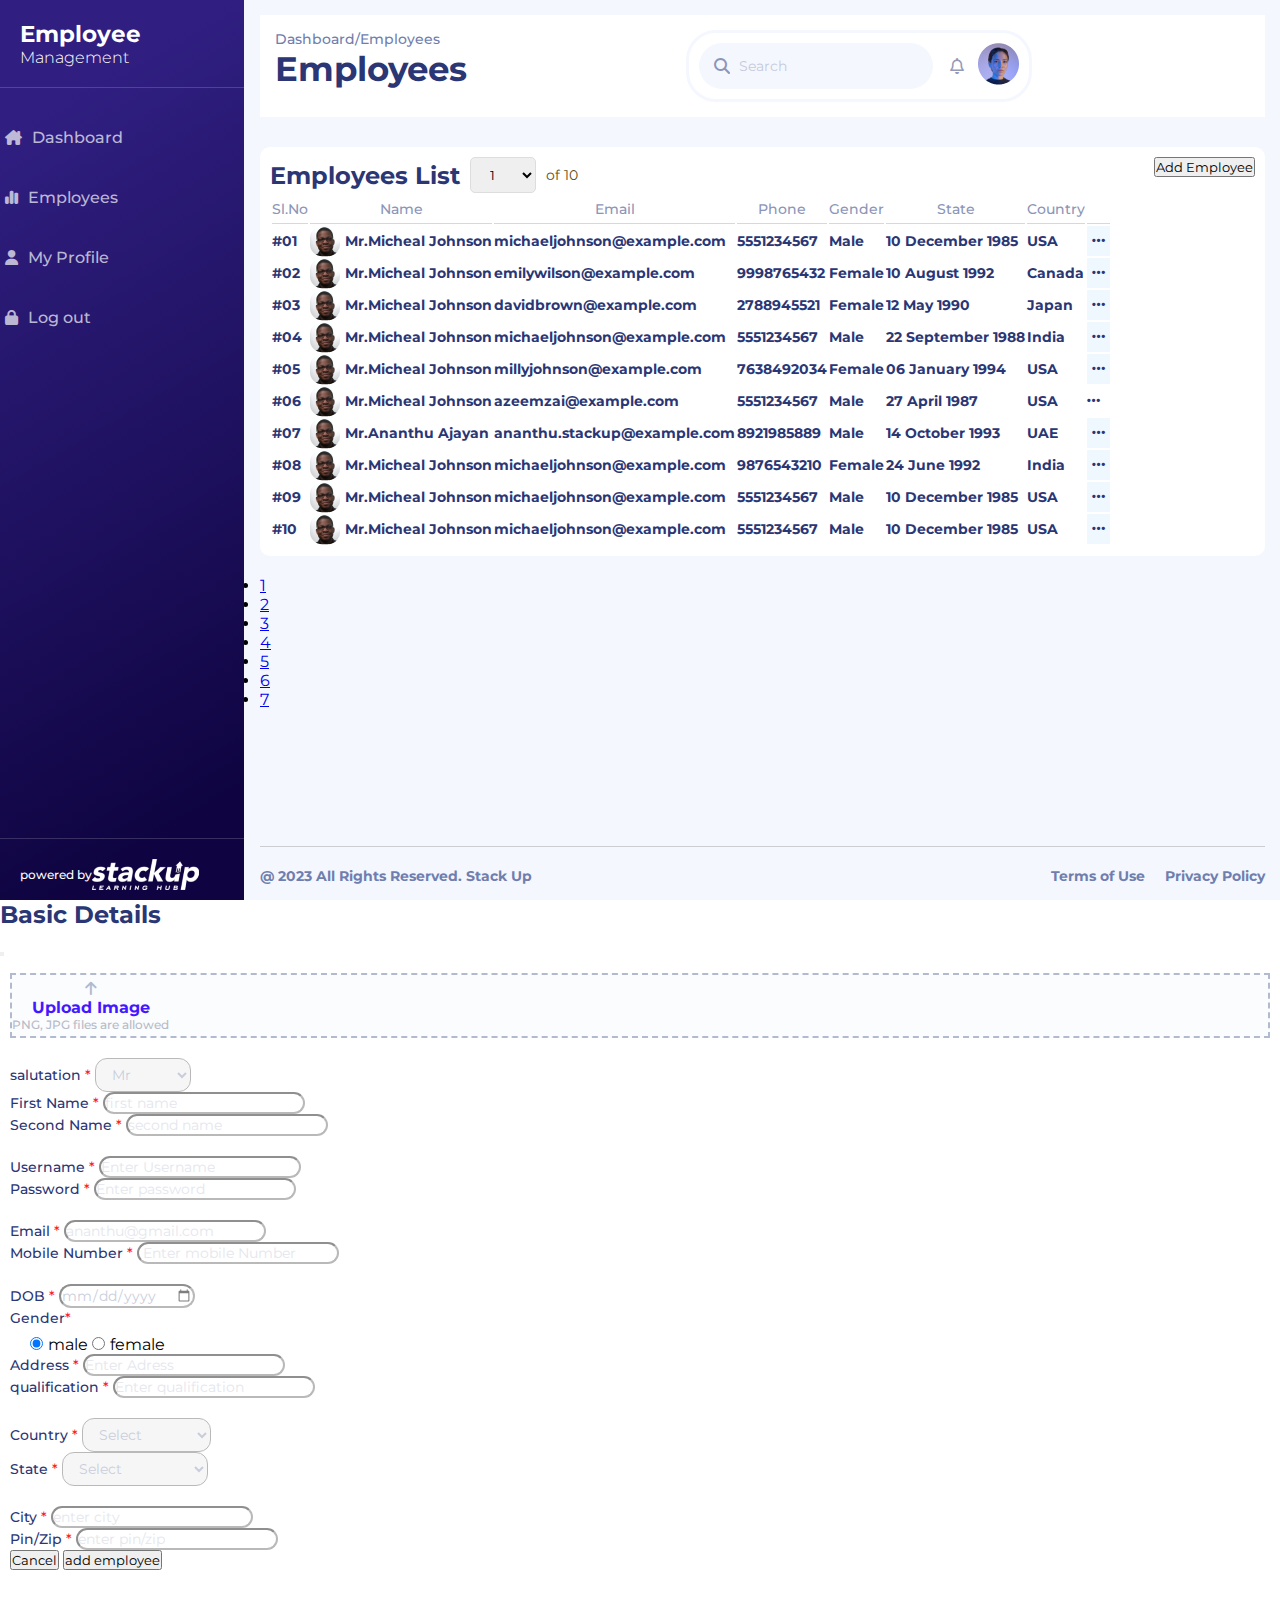
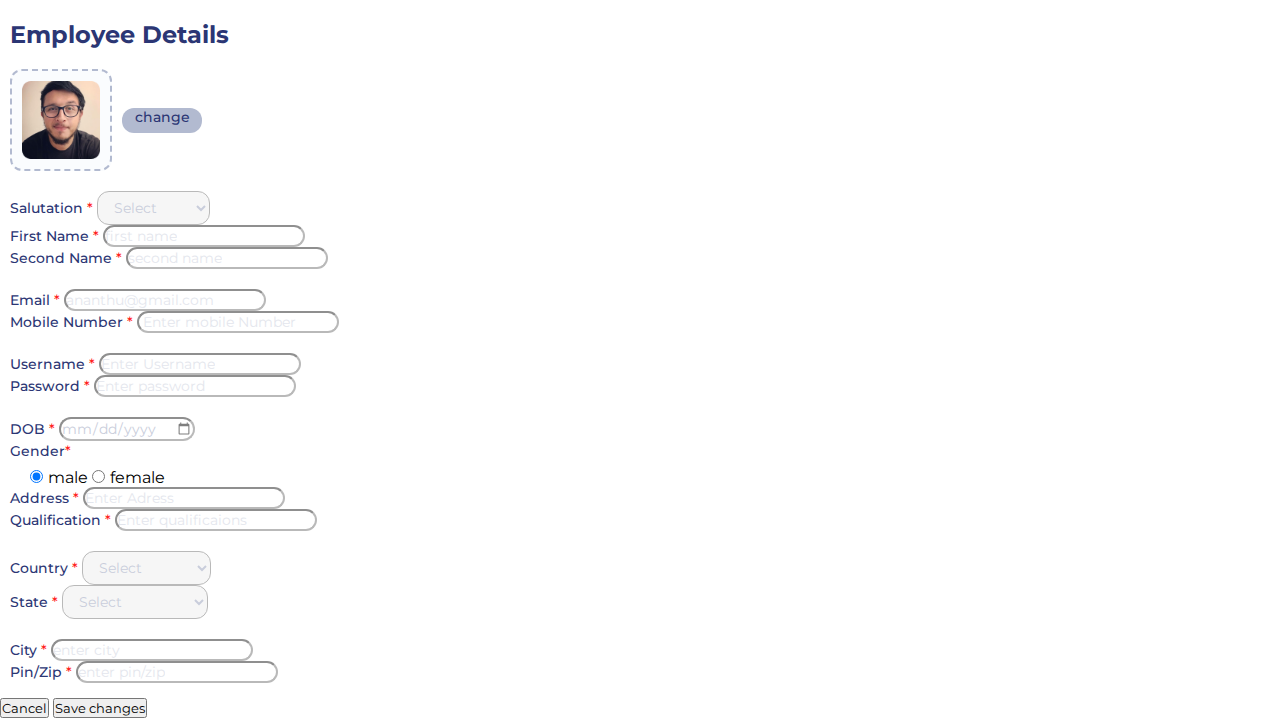
<file: index.html>
<!DOCTYPE html>
<html lang="en">
<head>
    <link rel="shortcut icon" href="img/ship.png" type="image/x-icon">
    <meta name="viewport" content="width=device-width, initial-scale=1.0">
    <meta charset="UTF-8">
    <link href="https://cdn.jsdelivr.net/npm/bootstrap@5.3.0/dist/css/bootstrap.min.css" rel="stylesheet" integrity="sha384-9ndCyUaIbzAi2FUVXJi0CjmCapSmO7SnpJef0486qhLnuZ2cdeRhO02iuK6FUUVM" crossorigin="anonymous">
    <link rel="stylesheet" href="index.css">
    <link href="https://fonts.googleapis.com/css2?family=Montserrat:wght@300;500&display=swap" rel="stylesheet">
    <link rel="stylesheet" href="https://cdnjs.cloudflare.com/ajax/libs/font-awesome/6.4.0/css/all.min.css">
    <link rel="stylesheet" href="https://fonts.googleapis.com/css2?family=Material+Symbols+Outlined:opsz,wght,FILL,GRAD@20..48,100..700,0..1,-50..200" />
    <title> Employee form </title>
</head>
<body>
        <div class="wrapper">
          <input type="checkbox" id="checking">
          <label class="label" for="checking">  <i class="fa fa-sharp fa-light fa-bars"></i></label>
       <div class="main-left">
                <div class="main-left-header">
                    <h4 class="font-default">Employee</h4>
                    <h4 class="font-change">Management</h4>
                </div>
                <div class="list">
                    <ul>
                        <li> <i class="fa-sharp fa-solid fa-house-chimney"></i>Dashboard</li>
                        <li > <i class="fa-sharp fa-solid fa-chart-simple"></i>Employees</li>
                        <li> <i class="fa-sharp fa-solid fa-user"></i>My Profile</li>
                        <li> <i class="fa-sharp fa-solid fa-lock"></i>Log out</li>

                    </ul>
                </div>
                <div class="left-footer">
                    <h4>powered by</h4>
                    <div class="footer-image">
                        <img src="img/image 1.png" alt="">
                    </div>
                </div>
     </div>
            <div class="main-right">
                <div class="main-right-header">
                  <div class="menu-bar"> 
                   
                    
                      <div class="sub-header">
                      <h5 class="dashboard">Dashboard/Employees</h5>
                      <h5 class="header-employee">Employees</h5>
                      </div>
                  </div>
                
                    <div class="google">
                        <input type="search" id="site-search" placeholder="Search">
                        <i class="fa fa-sharp fa-light fa-magnifying-glass"></i>
                        <i class="fa-sharp fa-regular fa-bell"></i>
                        <div class="avatar">
                            <img src="img/Avatar.png" alt="Women">
                        </div>
                    </div>
                    <br clear="all">  
                </div>
                
                <div class="employee-details" >
                   <div class="table-heading">
                    <div class="sub-heading">
                    <h4 class="emp-list">Employees List</h4>
                    <select class="selecter">
                        <option value="">1</option>
                        <option value="">2</option>
                        <option value="">3</option>
                        <option value="">4</option>
                        <option value="">5</option>
                        <option value="">6</option>
                        <option value="">7</option>
                        <option value="">8</option>
                        <option value="">9</option>
                        <option value="">10</option>
                      </select>
                      <h6>of 10</h6>
                    </div>
                    <div class="add-header">
                        <button type="button" class="btn btn-primary click" data-bs-toggle="modal" data-bs-target="#exampleModal"> Add Employee</button>
                    </div>
                   </div>
                   <div class="table-responsive">
                    <table class="table">
                        <thead id="table-head">
                          <tr>
                            <th scope="col">Sl.No</th>
                            <th scope="col">Name</th>
                            <th scope="col">Email</th>
                            <th scope="col">Phone</th>
                            <th scope="col">Gender</th>
                            <th scope="col">State</th>
                            <th scope="col">Country</th>
                            <th scope="col"></th>

                          </tr>
                        </thead>
                        <tbody id="table-back">
                          <tr>
                            <td scope="row">#01</th>
                                <td class="zero">
                                    <div class="pic-setter">
                                        <img src="img/Rectangle 346.png" alt="">
                                    </div>
                                    Mr.Micheal Johnson
                                </td>
                            <td>michaeljohnson@example.com</td>
                            <td>5551234567</td>
                            <td>Male</td>
                            <td>10 December 1985</td>
                            <td>USA</td>
                            <td class="dotted-icon"><i class="fa-solid fa-ellipsis"></i></td>
                          </tr>
                          <tr>
                            <td scope="row">#02</th>
                                <td class="zero">
                                    <div class="pic-setter">
                                        <img src="img/Rectangle 346.png" alt="">
                                    </div>
                                    Mr.Micheal Johnson
                                </td>
                            <td>emilywilson@example.com</td>
                            <td>9998765432</td>
                            <td>Female</td>
                            <td>10 August 1992</td>
                            <td>Canada</td>
                            <td class="dotted-icon"><i class="fa-solid fa-ellipsis"></i></td>
                          </tr>
                          <tr>
                            <td scope="row">#03</th>
                                <td class="zero">
                                    <div class="pic-setter">
                                        <img src="img/Rectangle 346.png" alt="">
                                    </div>
                                    Mr.Micheal Johnson
                                </td>                            <td>davidbrown@example.com</td>
                            <td>2788945521</td>
                            <td>Female</td>
                            <td>12 May 1990</td>
                            <td>Japan</td>
                            <td class="dotted-icon"><i class="fa-solid fa-ellipsis"></i></td>
                          </tr>
                          <tr>
                            <td scope="row">#04</th>
                                <td class="zero">
                                    <div class="pic-setter">
                                        <img src="img/Rectangle 346.png" alt="">
                                    </div>
                                    Mr.Micheal Johnson
                                </td>                            <td>michaeljohnson@example.com</td>
                            <td>5551234567</td>
                            <td>Male</td>
                            <td>22 September 1988</td>
                            <td>India</td>
                            <td class="dotted-icon"><i class="fa-solid fa-ellipsis"></i></td>
                          </tr>
                          <tr>
                            <td scope="row">#05</th>
                                <td class="zero">
                                    <div class="pic-setter">
                                        <img src="img/Rectangle 346.png" alt="">
                                    </div>
                                    Mr.Micheal Johnson
                                </td>                            <td>millyjohnson@example.com</td>
                            <td>7638492034</td>
                            <td>Female</td>
                            <td>06 January 1994</td>
                            <td>USA</td>
                            <td class="dotted-icon"><i class="fa-solid fa-ellipsis"></i></td>
                          </tr>
                          <tr>
                            <td scope="row">#06</th>
                                <td class="zero">
                                    <div class="pic-setter">
                                        <img src="img/Rectangle 346.png" alt="">
                                    </div>
                                    Mr.Micheal Johnson
                                </td>                            <td>azeemzai@example.com</td>
                            <td>5551234567</td>
                            <td>Male</td>
                            <td>27 April 1987</td>
                            <td>USA</td>
                            <td class="dotted"><i class="fa-solid fa-ellipsis"></i></td>
                          </tr>
                          <tr>
                            <td scope="row">#07</th>
                                <td class="zero">
                                    <div class="pic-setter">
                                        <img src="img/Rectangle 346.png" alt="">
                                    </div>
                                    Mr.Ananthu Ajayan
                                </td>                            <td>ananthu.stackup@example.com</td>
                            <td>8921985889</td>
                            <td>Male</td>
                            <td>14 October 1993</td>
                            <td>UAE</td>
                            <td class="dotted-icon"><i class="fa-solid fa-ellipsis"></i></td>
                          </tr>
                          <tr>
                            <td scope="row">#08</th>
                                <td class="zero">
                                    <div class="pic-setter">
                                        <img src="img/Rectangle 346.png" alt="">
                                    </div>
                                    Mr.Micheal Johnson
                                </td>                            <td>michaeljohnson@example.com</td>
                            <td>9876543210</td>
                            <td>Female</td>
                            <td>24 June 1992</td>
                            <td>India</td>
                            <td class="dotted-icon"><i class="fa-solid fa-ellipsis"></i></td>
                          </tr>
                          <tr>
                            <td scope="row">#09</th>
                                <td class="zero">
                                    <div class="pic-setter">
                                        <img src="img/Rectangle 346.png" alt="">
                                    </div>
                                    Mr.Micheal Johnson
                                </td>   
                             <td>michaeljohnson@example.com</td>
                            <td>5551234567</td>
                            <td>Male</td>
                            <td>10 December 1985</td>
                            <td>USA</td>
                            <td class="dotted-icon"><i class="fa-solid fa-ellipsis"></i></td>
                          </tr>
                          <tr>
                            <td scope="row">#10</th>
                                <td class="zero">
                                    <div class="pic-setter">
                                        <img src="img/Rectangle 346.png" alt="">
                                    </div>
                                    Mr.Micheal Johnson
                                </td>                            <td>michaeljohnson@example.com</td>
                            <td>5551234567</td>
                            <td>Male</td>
                            <td>10 December 1985</td>
                            <td>USA</td>
                            <td class="dotted-icon"><i class="fa-solid fa-ellipsis"></i></td>
                          </tr>
                        </tbody>
                      </table>
                    </div>
                   </div>

                   <div aria-label="Page navigation example" id="gard" >
                    <ul class="pagination justify-content-end">
                      <li class="page-item"><a class="page-link" href="#">1</a></li>
                      <li class="page-item"><a class="page-link" href="#">2</a></li>
                      <li class="page-item"><a class="page-link" href="#">3</a></li>
                      <li class="page-item"><a class="page-link" href="#">4</a></li>
                      <li class="page-item"><a class="page-link" href="#">5</a></li>
                      <li class="page-item"><a class="page-link" href="#">6</a></li>
                      <li class="page-item"><a class="page-link" href="#">7</a></li>

                    </ul>
                </div>

                  <div class="right-footer">
                    <h6> @ 2023 All Rights Reserved. Stack Up</h6>
                    <div class="right-sub-footer">
                        <h5>Terms of Use</h5>
                        <h5>Privacy Policy</h5>
                    </div>

                  </div>
          </div>
        </div>
  <!--------------------- new employee form starts here -------------- -->

<!-- Modal -->
<div class="modal fade" id="exampleModal" tabindex="-1" aria-labelledby="exampleModalLabel" aria-hidden="true">
  <div class="modal-dialog modal-lg">
    <div class="modal-content">
      <div class="modal-header">
        <h5 class="card-header" id="exampleModalLabel">Basic Details</h5>
        <button type="button" class="btn-close" data-bs-dismiss="modal" aria-label="Close"></button>
      </div>
        
  <div class="modal-body">
            
  <form id="modal" onsubmit="return validate()" >
    <div class="col bg-white col-sm-12 col-md-12 col-lg-6 col-xl-6 ">
      <div class="card"> 
        <div class="card-body">
          <input class="file" id="file" type="file" >
        </div>
        <div class="icon">
          <i class="fa-solid fa-arrow-up"></i>
         <h2>Upload Image</h2>
          <h1>PNG, JPG files are allowed</h1>
        </div> 
      </div>

     
      <div class="row sec">

        <div class="col-3">
          <label for="" >salutation <span>*</span></label>
          <select id="salutation" class="form-select" aria-label="Default select example" >
            <option value="Mr" selected>Mr</option>
            <option value="Mrs">Mrs</option>
            <option value="Ms">Ms</option>
          </select>
        </div>
        
          <div class="col">
            <label for="">First Name <span>*</span></label>
            <input id="firstname" type="text" class="form-control" placeholder="first name">
          </div>
          <div class="col">
            <label for="">Second Name <span>*</span></label>
            <input id="secondname" type="text" class="form-control" placeholder="second name" aria-label="Last name" >
          </div>
        </div>

        <div class="row sec">
          <div class="col">
           <label for="username" class="form-label"> Username <span>*</span></label>
           <input id="username" type="text" class="form-control" placeholder="Enter Username" >
          </div>
          <div class="col">
            <label for="Password" class="form-label"> Password <span>*</span></label>
            <input id="password" type="password" class="form-control" placeholder="Enter password" >
          </div>
         </div>

       <div class="row sec">
        <div class="col">
          <label for="inputEmail4" class="form-label">Email <span>*</span></label>
          <input type="email" class="form-control" placeholder="ananthu@gmail.com" id="inputEmail4" >
        </div>
        <div class="col">
          <label for="inputtel4" class="form-label">Mobile Number <span>*</span></label>
          <input type="tel" class="form-control" placeholder=" Enter mobile Number" id="inputtel4" >
        </div>
       </div>

       <div class="row sec">
        <div class="col">
          <label for="inputdate4" class="form-label">DOB <span>*</span></label>
          <input type="date" class="form-control" placeholder="enter DOB" id="inputdate4" >
        </div>
        <div class="col imp radio">
          <div class="row ">
              <label for="exampleInputEmail1" class="form-label imp">Gender<span class="text-danger">*</span></label>
              <div class="col cube">
                  <input class="form-check-input " type="radio" name="gender" id="flexRadioDefault" value="male" checked>male
                  <input class="form-check-input " type="radio" name="gender" id="flexRadioDefault3" value="female" >female      
                  <!-- <input class="form-check-input" type="radio" name="flexRadioDefault" id="flexRadioDefault2" >Other       -->

              </div>
          </div>
          
      </div>
       </div>
      
       
       <form class="row sec">
        
        <div class="col">
          <label for="inputAddress" class="form-label">Address <span>*</span></label>
          <input type="text" class="form-control" id="inputAddress" placeholder="Enter Adress">
        </div>
       <div class="col">
          <label for="qualifications" class="form-label">qualification <span>*</span></label>
          <input type="text" class="form-control" id="qualifications" placeholder="Enter qualification">
        </div>
        </form>
      
        <div class="row sec">
          <div class="col">
            <label for="">Country <span>*</span></label>
            <select class="form-select" id="country" aria-label="Default select example">
              <option selected>Select</option>
              <option value="India">India</option>
              <option value="Kenya">Kenya</option>
              <option value="America">America</option>
            </select>
          </div>
            <div class="col">
              <label for="">State <span>*</span></label>
              <select class="form-select" id="state" aria-label="Default select example">
                <option selected>Select</option>
                <option value="Kerala">kerala</option>
                <option value="tamil nadu">tamil nadu</option>
                <option value="Bangalore">Bangalore</option>
              </select>
            
          </div>

        </div>
        
        <div class="row sec">
          <div class="col">
            <label for="">City <span>*</span></label>
            <input type="text" id="city" class="form-control" placeholder="enter city"  aria-label="First name">
          </div>
          <div class="col">
            <label for="">Pin/Zip <span>*</span></label>
            <input type="text" class="form-control" id="pin" placeholder="enter pin/zip" aria-label="Last name">
          </div>
        </div>
        <div class="modal-footer">
          <button type="button" class="btn text-primary me-sm-2" data-bs-dismiss="modal" onclick="refreash()">Cancel</button>
          <button type="submit" class="btn btn-primary py-3" >add employee</button>
        </div>
      </div>
  </form>

</div>

      </div>
    </div>
  </div>
</div>
  <!-- <b--------------------------------------------------r> -->
  

 <!-- ------------------------------------<br>----------------------------- -->
 



<!-- Modal -->
<div class="modal fade" id="exampleModa" tabindex="-1" role="dialog" aria-labelledby="exampleModalLabel" aria-hidden="true" id="ef">
  <div class="modal-dialog" role="document">
    <div class="modal-content">
      <div class="modal-header">
       
      </div>
      <div class="modal-body">
        
        <form action="" id="edit-form"> 
  <div class="row sec size" >
        <div class="col bg-white  ">
          <div class="card-header"> Employee Details </div>
          <div class="row sec">
            <div class="col-3 image-display">
                <div class="employee-edit-form"> 
                 <img src="img/kannadi.png" alt="">
                </div>
                <div class="change">
                  <label for="change">change</label>
                  <input type="file" id="change">
                </div>
              </div>
          </div>
       

         
          <div class="row sec">

            <div class="col-3">
              <label for="">Salutation <span>*</span></label>
              <select class="form-select" aria-label="Default select example" id="edit-salu">
                <option selected>Select</option>
                <option value="Mr">Mr</option>
                <option value="Mrs">Mrs</option>
                <option value="Ms">Ms</option>
              </select>
            </div>
            
              <div class="col">
                <label for="">First Name <span>*</span></label>
                <input type="text" class="form-control" placeholder="first name"  aria-label="First name" id="edit-first">
              </div>
              <div class="col">
                <label for="">Second Name <span>*</span></label>
                <input type="text" class="form-control" placeholder="second name" aria-label="Last name" id="edit-second">
              </div>
            </div>
           <div class="row sec">
            <div class="col">
              <label for="inputEmail4" class="form-label">Email <span>*</span></label>
              <input type="email" class="form-control" placeholder="ananthu@gmail.com" id="edit-email">
            </div>
            <div class="col">
              <label for="inputtel" class="form-label">Mobile Number <span>*</span></label>
              <input type="tel" class="form-control" placeholder=" Enter mobile Number" id="edit-phone">
            </div>
           </div>

           <div class="row sec">
            <div class="col">
             <label for="username" class="form-label"> Username <span>*</span></label>
             <input id="edit-username" type="text" class="form-control" placeholder="Enter Username">
            </div>
            <div class="col">
              <label for="Password" class="form-label"> Password <span>*</span></label>
              <input id="edit-password" type="password" class="form-control" placeholder="Enter password">
            </div>
           </div>

           <div class="row sec">
            <div class="col">
              <label for="inputdate4" class="form-label">DOB <span>*</span></label>
              <input type="date" class="form-control" placeholder="enter DOB" id="edit-date">
            </div>
            <div class="col imp radio">
              <div class="row ">
                  <label for="exampleInputEmail1" class="form-label imp">Gender<span class="text-danger">*</span></label>
                  <div class="col cube">
                      <input class="form-check-input" type="radio" name="flexRadioDefault" id="flexRadioDefault1"checked value="male">male
                      <input class="form-check-input" type="radio" name="flexRadioDefault" id="flexRadioDefault2" value="female">female      
                     

                  </div>
              </div>
              
              
          </div>
           </div>
          
           
           <form class="row sec">
            
            <div class="col-12">
              <label for="inputaddress" class="form-label">Address <span>*</span></label>
              <input type="text" class="form-control" id="edit-adress" placeholder="Enter Adress">
            </div>

            <div class="col-12">
              <label for="qualification" class="form-label">Qualification <span>*</span></label>
              <input type="text" class="form-control" id="edit-quali" placeholder="Enter qualificaions">
            </div>
            </form>
          
            <div class="row sec">
              <div class="col">
                <label for="">Country <span>*</span></label>
                <select class="form-select" aria-label="Default select example" id="edit-country">
                  <option selected>Select</option>
                  <option value="india">India</option>
                  <option value="kenya">Kenya</option>
                  <option value="America">America</option>
                </select>
              </div>
                <div class="col">
                  <label for="">State <span>*</span></label>
                  <select class="form-select" aria-label="Default select example" id="edit-state">
                    <option selected>Select</option>
                    <option value="kerala">kerala</option>
                    <option value="tamil nadu">tamil nadu</option>
                    <option value="Bangalore">Bangalore</option>
                  </select>
                
              </div>

            </div>
            
            <div class="row sec">
              <div class="col">
                <label for="">City <span>*</span></label>
                <input type="text" class="form-control" placeholder="enter city"  aria-label="First name" edit-city id="edit-city">
              </div>
              <div class="col">
                <label for="">Pin/Zip <span>*</span></label>
                <input type="text" class="form-control" placeholder="enter pin/zip" aria-label="Last name" id="edit-pin">
              </div>
            </div>
          </div>
          <button type="button" class="btn text-primary me-sm-2" data-bs-dismiss="modal">Cancel</button>
          <button type="submit" class="btn btn-primary py-3"  data-toggle="modal" data-target="#exampleMod" onclick="alertvisible()" >Save changes</button>
        
    </div>
</form>
      </div>
 
    </div>
  </div>
</div>
<!-- ---------------------deletetion form-------------------------------- -->


  
      <div class="modal-body" >
        <div class="form-modal"id="confirm-delete" >
          <div class="delete-head"> 
            <h4>Delete Employee</h4>
          </div>
          <p>Are you sure you want to delete this employee ?</p>
          <div class="delete-button">
            <button type="submit" class="btn btn-light" onclick="remove()" >Cancel</button>
            <button type="button" class="btn btn-danger" id="del">Delete</button>
          </div>
        </div>
      </div>
        <div class="form-modal" id="zero" >
          <p>Employee uploaded succesfully!</p>
          <div class="delete-button">
            <button id="black"  onclick="alertz()">ok</button>
            
          </div>
        </div>
      

<!------------------------------------- <br>-------------------------- --> 
<script src="https://cdn.jsdelivr.net/npm/@popperjs/core@2.9.2/dist/umd/popper.min.js" integrity="sha384-IQsoLXl5PILFhosVNubq5LC7Qb9DXgDA9i+tQ8Zj3iwWAwPtgFTxbJ8NT4GN1R8p" crossorigin="anonymous"></script>
<script src="https://cdn.jsdelivr.net/npm/bootstrap@5.0.2/dist/js/bootstrap.min.js" integrity="sha384-cVKIPhGWiC2Al4u+LWgxfKTRIcfu0JTxR+EQDz/bgldoEyl4H0zUF0QKbrJ0EcQF" crossorigin="anonymous"></script>
<script src="post.js"></script>
<script src="index.js"></script>
<script src="update.js"></script>
</body>
</html>
</file>
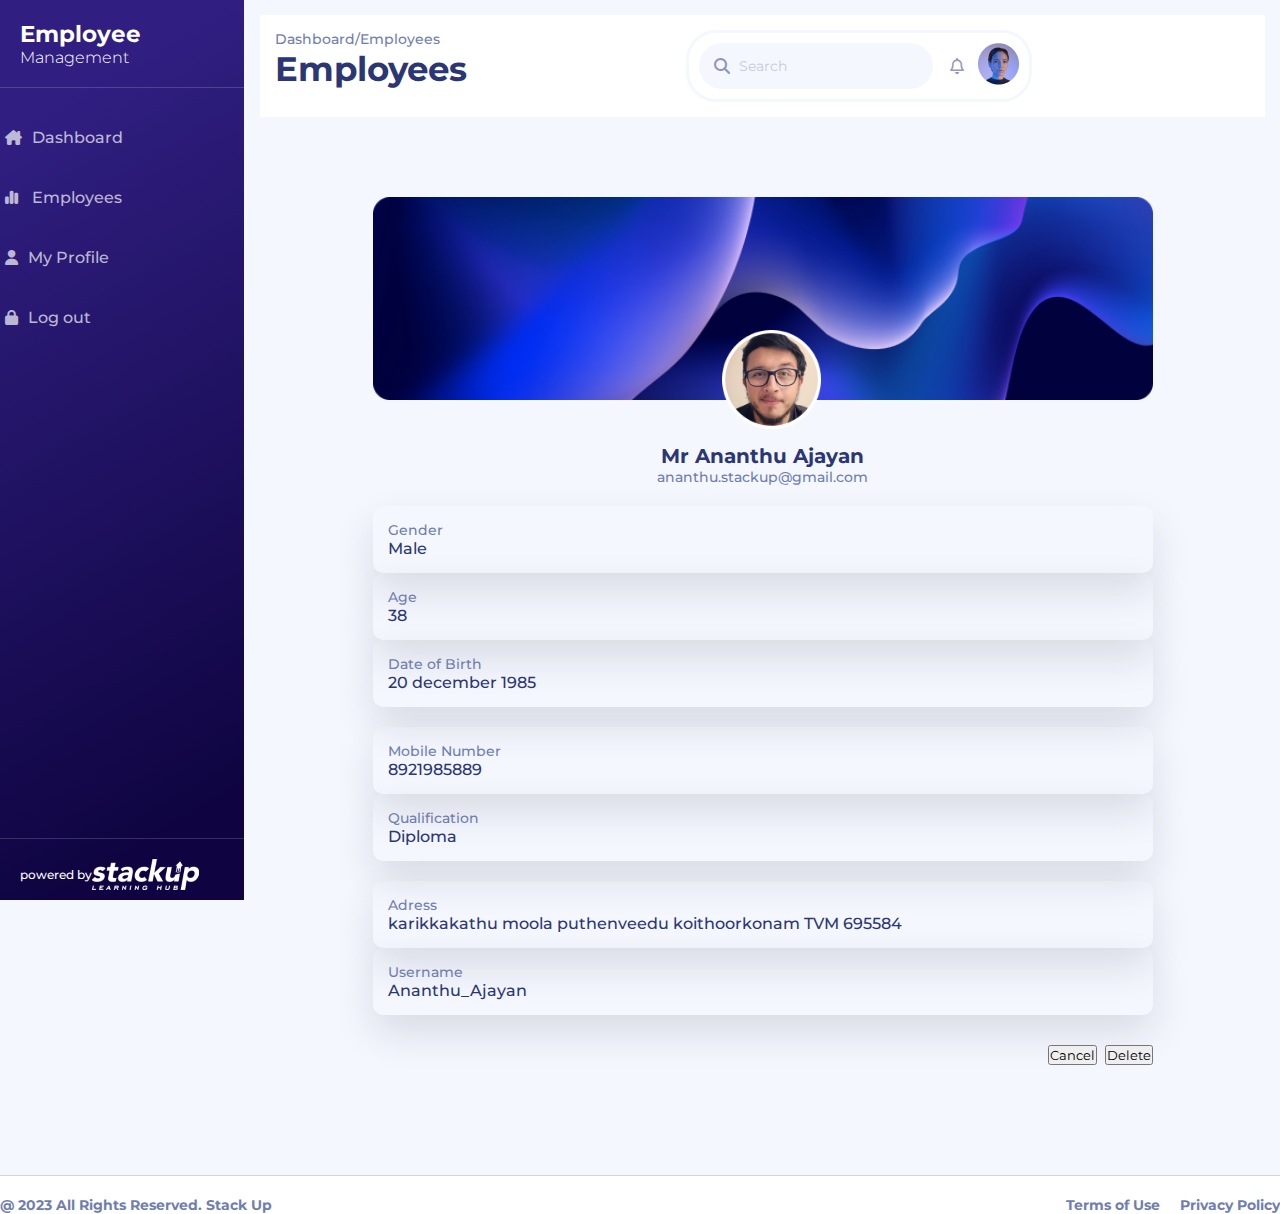
<file: view.html>
<!DOCTYPE html>
<html lang="en">
<head>
    <link rel="shortcut icon" href="img/ship.png" type="image/x-icon">
    <meta name="viewport" content="width=device-width, initial-scale=1.0">
    <meta charset="UTF-8">
    <link href="https://cdn.jsdelivr.net/npm/bootstrap@5.3.0/dist/css/bootstrap.min.css" rel="stylesheet" integrity="sha384-9ndCyUaIbzAi2FUVXJi0CjmCapSmO7SnpJef0486qhLnuZ2cdeRhO02iuK6FUUVM" crossorigin="anonymous">
    <link rel="stylesheet" href="index.css">
    <link href="https://fonts.googleapis.com/css2?family=Montserrat:wght@300;500&display=swap" rel="stylesheet">
    <link rel="stylesheet" href="https://cdnjs.cloudflare.com/ajax/libs/font-awesome/6.4.0/css/all.min.css">
    <link rel="stylesheet" href="https://fonts.googleapis.com/css2?family=Material+Symbols+Outlined:opsz,wght,FILL,GRAD@20..48,100..700,0..1,-50..200" />
    <title> view form </title>
</head>
<body>
    <form action="">
        <div class="main-left">
            <div class="main-left-header">
                <h4 class="font-default">Employee</h4>
                <h4 class="font-change">Management</h4>
            </div>
            <div class="list">
                <ul>
                    <li> <i class="fa-sharp fa-solid fa-house-chimney"></i>Dashboard</li>
                    <li> <i class="fa-sharp fa-solid fa-chart-simple"></i>  Employees</li>
                    <li> <i class="fa-sharp fa-solid fa-user"></i>My Profile</li>
                    <li> <i class="fa-sharp fa-solid fa-lock"></i>Log out</li>

                </ul>
            </div>
            <div class="left-footer">
                <h4>powered by</h4>
                <div class="footer-image">
                    <img src="img/image 1.png" alt="">
                </div>
            </div>
        </div>
        <div class="main-right sub-main-right">
          <div class="main-right-header">
              <div class="sub-header">
              <h5 class="dashboard">Dashboard/Employees</h5>
              <h5 class="header-employee">Employees</h5>
              </div>
              <div class="google">
                  <input type="search" id="site-search" placeholder="Search">
                  <i class="fa fa-sharp fa-light fa-magnifying-glass"></i>
                  <i class="fa-sharp fa-regular fa-bell"></i>
                  <div class="avatar">
                      <img src="img/Avatar.png" alt="Women">
                  </div>
              </div>
              <br clear="all">  
          </div>
          <di v class="employee-deletion-form bg-white" id="employee-details">
            <div class="sub-deletion-form">
              <div class="background">
                <img src="img/Background.png" alt="">
              </div>
                <div class="employee-img">
                  <img src="img/kannadi2.png" alt="">
                </div>
            </div>
            <div class="employee-name">
              <h5>Mr Ananthu Ajayan</h5>
              <p>ananthu.stackup@gmail.com</p>
            </div>
            <div class="rack">
              <div class="row sec">
                <div class="col form-coloumn">
                  <h6>Gender</h6>
                  <h5>Male</h5>
                </div>
                <div class="col form-coloumn">
                  <h6>Age</h6>
                  <h5>38</h5>
                </div>
                <div class="col form-coloumn">
                  <h6>Date of Birth</h6>
                  <h5>20 december 1985</h5>
                </div>
              </div>
              <div class="row sec">
                <div class="col form-coloumn">
                  <h6>Mobile Number</h6>
                  <h5>8921985889</h5>
                </div>
                <div class="col form-coloumn">
                  <h6>Qualification</h6>
                  <h5>Diploma</h5>
                </div>
              </div>
              <div class="row sec">
                <div class="col form-coloumn">
                  <h6>Adress</h6>
                  <h5>karikkakathu moola puthenveedu koithoorkonam TVM 695584</h5>
                </div>
                <div class="col form-coloumn">
                  <h6>Username</h6>
                  <h5>Ananthu_Ajayan</h5>
                </div>
              </div>
            </div>
        
            <div class="delete-button form-g">
              <button type="button" class="btn btn-danger">Cancel</button>
              <button type="button" class="btn btn-primary">Delete</button>
            </div>
        
           
          </div>
          
            <div class="right-footer">
              <h6> @ 2023 All Rights Reserved. Stack Up</h6>
              <div class="right-sub-footer">
                  <h5>Terms of Use</h5>
                  <h5>Privacy Policy</h5>
              </div>
        
            </div>
        
            
        </div>
      </form>
          
</body>
<script src="https://cdn.jsdelivr.net/npm/@popperjs/core@2.9.2/dist/umd/popper.min.js" integrity="sha384-IQsoLXl5PILFhosVNubq5LC7Qb9DXgDA9i+tQ8Zj3iwWAwPtgFTxbJ8NT4GN1R8p" crossorigin="anonymous"></script>
<script src="https://cdn.jsdelivr.net/npm/bootstrap@5.0.2/dist/js/bootstrap.min.js" integrity="sha384-cVKIPhGWiC2Al4u+LWgxfKTRIcfu0JTxR+EQDz/bgldoEyl4H0zUF0QKbrJ0EcQF" crossorigin="anonymous"></script>
<!-- <script src="post.js"></script> -->
<script src="update.js"></script>
<script src="view.js"></script>
</body>
</html>
</file>
<file: index.css>
*{
    font-family: 'Montserrat', sans-serif;
    margin: 0px;
    padding: 0px;
    box-sizing: border-box;          
}
:root{
    --primary-color:#2B3674; 
}
img,.full{
    width: 100%;
}
.main-left{
    background: linear-gradient(149.96deg, #301F81 12.51%, #0F0441 89.53%);
    color:  #FFFFFF;
    display: flex;
    flex-direction: column;
    position: fixed;
    height: 100vh;
    z-index: 1000;
}
.font-default{
    font-size: 23px;
    font-weight: 700;
}
.font-change{
        font-weight: 300;
}
.main-left-header{
    border-bottom: 1px solid #FFFFFF2B;
    padding: 20px;
}
.list{
    padding: 20px 5px 0px 5px;
    line-height: 30px;
    color: #FFFFFFB2;
    flex: 1;
}
.list li{
    list-style-type: none;
    padding: 15px 0px 15px 0px;
    font-size: 16px;
    font-weight: 500;
}
.fa-sharp{
    margin-right: 10px;
}
.main-right{
    background-color: #F4F7FE;
    padding: 15px 15px 15px 15px;
    display: flex;
    flex-direction: column;
    width: 100%;
    padding-left: 260px;
}
.main-right-header{
    background-color: white;
    width: 100%;
    top: 0;
    display: flex;
    justify-content: space-between;
    padding: 15px;
}

.google{
    display: flex;
    float: right;
    background-color: #FFFFFF;
    padding: 10px;
    border-radius: 30px;
    position: relative;
    border: 3px solid #F4F7FE;
}
.fa-magnifying-glass{
    position: absolute;
    left: 25px;
    top: 25px;
    color: var(--primary-color);
    opacity: 0.5;
}
.fa-bell{
    position: absolute;
    top: 25px;
    right: 55px;
    color: var(--primary-color);
    opacity: 0.5;
}
#site-search{
    border-radius: 30px;
    padding: 10px;
    border: none;
    background-color: #F4F7FE;
    padding-left: 40px;
}
.avatar{
    margin-left: 40px;
}
.dashboard{
    color: #707EAE;
    font-size: 14px;
    font-weight: 500;
}
.header-employee{
    color: var(--primary-color);
    font-size: 34px;
    font-weight: 700;
}
.table-heading{
    display: flex;
}
.sub-heading{
    display: flex;
    text-align: center;
    align-items: center;
    gap: 10px;
    flex: 1;
}
.employee-details{
    background-color: #FFFFFF;
    border-radius: 10px;
    padding: 10px;
    margin-top: 30px;
   
}
.selecter{
    padding: 8px 15px 8px 15px;
    border-radius: 5px;
    border: 1px solid #DDDDDD
}
.emp-list{
    color: var(--primary-color);
    font-size: 24px;
    font-weight: 700;
}
.table tr th{
    color:#8B95B7;
    font-weight: 500;
    font-size: 14px;
    border-bottom: 1px solid #D3D8E2; 
}
.table tr{
      border-bottom: 1px solid #D3D8E2; 
}
.table tr td{
    color:var(--primary-color);
    font-weight: 700;
    font-size: 14px;   
    border-bottom: unset !important;
}
.table{
    line-height: 28px;
}
.pic-setter{
    width: 30px;
    height: 30px;
    margin-right: 5px;
}
.zero{
    display: flex;
   align-items: center;
}
.justify-content-end{
    gap: 5px;
}
.page-item a{
    border-top-left-radius: 10px !important;
    border-bottom-left-radius: 10px !important;
    border-top-right-radius: 10px !important;
    border-bottom-right-radius: 10px !important;
    border-radius: 10px;
    height: 32px;
    width: 32px;
}
.dotted-icon{
  padding: 0px 5px;
  background-color: aliceblue;
  /* border-radius: 10px; */
  /* border: 1px solid rgb(56, 89, 89); */
}
.table tr:last-child{
    border-bottom: none;
}
.footer-image{
    width: 107px;
    height: 31px;
}
.left-footer h4{
     font-size: 12px;
     font-weight: 500;
     margin: unset;
     display: inline-block;
}
.left-footer{
    padding: 20px 45px 10px 20px;
    display: flex;
    align-items: center;
    border-top: 1px solid #FFFFFF2B;
}
.right-footer{
    padding-top: 10px;
    display: flex;
    border-top:1px solid #0000002B;
    align-items: center;
}
.right-sub-footer{
    display: flex;
    gap: 20px;
}
.right-footer h6{
    flex: 1;
}
.right-footer h6, .right-sub-footer h5{
    font-size: 14px;
    font-weight: 700;
    color: #707EAE;
    padding-top: 10px;
}
.modal-header{
    border-bottom: none;
}
.modal-body{
    padding: unset;
}
.modal-footer{
    border-top: unset;
}
.modal.show .modal-dialog{
    max-width: 900px;
}
.form-modal{
    visibility: hidden;
    z-index: 10000;
}
#black{
    padding: 5px;
    border: 1px solid black;
    border-radius: 5px;
}




/*---------------bootstrap form css starts here------------*/

*{
    margin: 0;
    padding: 0;
    box-sizing: border-box;
}
 :root {
        --main-color: #B6BBC7;
        --secondary-color: #2B3674;
        --border-color:#4318FF;
  }

.col-12{
    background-color: white;
    padding: unset;
}
.sec{
    gap: 1rem;
    margin: 20px 0px 0px 0px;
}
.justify-content-md-end{
    margin-top: 1rem;
}
.pagination{
    margin-top: 20px;
}


.card-header{
    margin-bottom: 10px;
    font-weight: 700;
    font-size: 24px;
    color: var(--secondary-color);  
}
.form-select{
    padding: 6px 36px 6px 12px;
    border-radius: 12px;
}
.sec-2{
    margin-top: 10px;
}
.col,.form-qualifi{
    padding: unset;
    margin: unset;
}
.bg-white{
    padding: 15px 10px;
    border-radius: 10px;
}
.col-3{
    padding: unset;
}
input{
    margin-right: 5px;   
}
label{
  margin-right: 10px;
  margin: 0px 0px 10px 0px;
  color: var(--secondary-color);
  font-weight: 500;
  font-size: 14px;
}
.form-control{
    border-radius: 12px;
}
.form-label{

    margin: 0px 0px 10px 0px;
}
.select{
    padding-top: 8px;
}
h5{
    font-size: 16px;
    color: #624E17;
    font-weight: 500;
}
h6{
    font-size: 14px;
    color: #624E17;
    font-weight: 400;
}
.color{
    border-radius: 10px;
    overflow: auto;
    border: none;
}
#emp{
    visibility: hidden;
}
.border{
    border: var(--main-color);
    border-radius: 15px;
    padding: 7px 7px 2px 7px;
}
.checkb{
    padding-top: 10px;
}
.checkbox-inline{
    margin-right: 10px;
}
.height{
    height: 120px;
}
span{
    color: #FF1818;
}
.radio-inline{
    margin-right: 10px;
}
::placeholder, .form-select,.form-control{
    font-weight: 400;
    font-size: 14px;
    color: #949DB9;
    opacity: 0.5;
}

.sel{
    display: flex; 

    gap: 20px;
}
h3{
    font-weight: 700;
    font-size: 12px;
    color: var(--secondary-color);
}
h2{
    font-weight: 700;
    font-size: 16px;
    color: #4318FF;
}
h1{
    font-weight: 500;
    font-size: 12px;
    color:var(--main-color);
}
.icon{
    text-align: center;
    position: absolute;
}
.card{
    position: relative;
    padding: 20px 0px;
    border: 2px dashed;
    background-color: #FAFCFE;
    color:  #B2BAD0 ;
    display: flex;
    align-items: center;
}
.file{
    width: 100%;
    opacity: 0;
}
.fa-solid{
    font-weight: 700;
    font-size: 15px;
}
.card-body{
    z-index: 1;
}
.form-control:focus{
    color: var(--bs-body-color);
    background-color: var(--bs-body-bg);
    border-color: #86b7fe;
    box-shadow: none;
    border-color: var(--border-color);
}
.form-select:focus{
    background-color: var(--bs-body-bg);
    border-color: #86b7fe;
    box-shadow: none;
    border-color: var(--border-color);
}
.form-check-input:focus{
    background-color: var(--bs-body-bg);
    border-color: #86b7fe;
    box-shadow: none;
    border-color: var(--border-color); 
}
.cube{
    padding-left: 20px;
    margin-top: 8px;
}
.raw{
    width: 50%;
    gap: 10px;
    display: flex;
    align-items: flex-end;  
}
.employee-edit-form{
    border: 2px dashed;
    background-color: #FAFCFE;
    color:  #B2BAD0 ;
    display: flex;
    height: 102px;
    width:102px ;
    padding: 10px;
    border-radius: 12px;
}
.image-display{
   border-radius: 12px;
   display: flex;
   gap: 10px;
   align-items: center;
}
.change{
    height: 20px;
    width: 80px;
    background-color: #B2BAD0;
    color: 4318FF;
    text-align: center;
    display: flex;
    justify-content: center;
    border-radius: 12px;
    padding-bottom: 25px;
}

body{
    margin: auto;
}
.container{
    max-width: 800px;
    /* display: none; */
}
.form-modal{
    max-width: 500px;
    margin: auto;
    background-color: #707EAE;
    padding: 15px;
    border-radius: 8px;
    display: flex;
    flex-direction: column;
    gap: 15px;
    /* display: none; */
    /* visibility: hidden; */
    position: fixed;
    top: 200px;
    left: 40%;
}
#confirm-delete{
    visibility:hidden ;
}

.delete-head{
    display: flex;
    justify-content: space-between;
    align-items: center;
}
.cross-icon{
    width: 24px;
    height: 24px;
    background-color: #FAF9FF;
    color: #4318FF;
    display: flex;
    justify-content: center;
    align-items: center;
    padding-left: 10px;
    border-radius: 5px;
}
.delete-head h4{
    font-weight: 700;
    font-size: 24px;
    color: #2B3674;
}
.form-modal p{
    font-weight: 500;
    font-size: 15px;
    color: #2B3674;
    flex: 1;
}
.delete-button{
    display: flex;
    gap: 8px;
    justify-content: flex-end;
}
.employee-deletion-form{
    max-width: 800px;
    margin: auto;
    margin-top: 75px;
}
.employee-img{
    width: 119px;
    height: 119px;
    border-radius: 30px;
    position: absolute;
    padding: 10px;
    bottom: -35px;
    left: calc(50% - 51px);
}
.sub-deletion-form{
    position: relative;
    bottom: 10px;
}
.employee-name{
    text-align: center;
    margin-top: 30px;
}
.employee-name h5{
    font-size: 20px;
    font-weight: 700;
    color: #2B3674;
}
.employee-name p{
    font-size: 14px;
    font-weight: 500;
    color: #707EAE;
}
.form-coloumn{
 box-shadow: 0px 18px 40px 0px #161c231f;
 border-radius: 10px;
 padding: 15px;
}
.form-coloumn h6{
   font-size: 14px;
   font-weight: 500;
   color: #707EAE;
}
.form-coloumn h5{
    font-size: 16px;
    font-weight: 500;
    color: #2B3674;
 }
 .form-g{
    margin: 30px 0px;
 }
 .employee-deletion-form{
    margin-bottom: 50px;
 }
 .fa-bars,.label, #checking{
    position: fixed;
    right: 0px;
    top: 40px;
    z-index: 1000;
    visibility: hidden;
 }
 #checking{
    display: none;
 }
 .bg-white{
    width: 100% !important;
 }
 .selected{
    visibility: visible !important;
 }
#change{
    display: contents;
}
.main-right{
    min-height: 100vh;
}
#gard{
    flex: 1;
}


@media screen and (max-width:1200px) {
   
    .bg-white{
        width: 100%;
    }
    .raw{
        width: 100%;
        display: flex;
    }  
 }
 /* @media screen and (max-width:950px) {
    .main-left{
        width: 100%;
        visibility: hidden;
    }
    .main-right{
        padding-left: unset;
    }
    .list{
        text-align: center;
    }
    .list li{
        padding-left: unset;
        font-size: 15px;
        line-height: 50px;
    }
    .fa-sharp{
        font-size: 15px;
    }
    .left-footer{
        display: flex;
        justify-content: center;
        gap: 20px;
    }
    .main-left-header{
        display: flex;
        gap: 8px;
        align-items: center;
        justify-content: center;

    }
    .font-change,.font-default{
        font-size: 20px;
        font-weight: 700;
    }
    .main-right-header{
        padding: 15px 50px 15px 15px;
    }
    .right-footer{
        padding-left: 15px;
    }
    #checking:checked ~ .main-left{

        visibility: visible;
        z-index: 1;
    }
    .fa-bars{
    visibility: visible;
    }
    
 }
 @media screen and (max-width:680px) {
  .main-right-header{
    display: grid;
    grid-template-columns: 1fr;
    padding-right: 20px;
  }
  .employee-details{
    margin-top: 200px;
  }
  .avatar{
    display: none;
  }
.google{
    display: flex;
}
  #site-search{
    width: 100%;
  }
    
 }
 


 */
</file>
